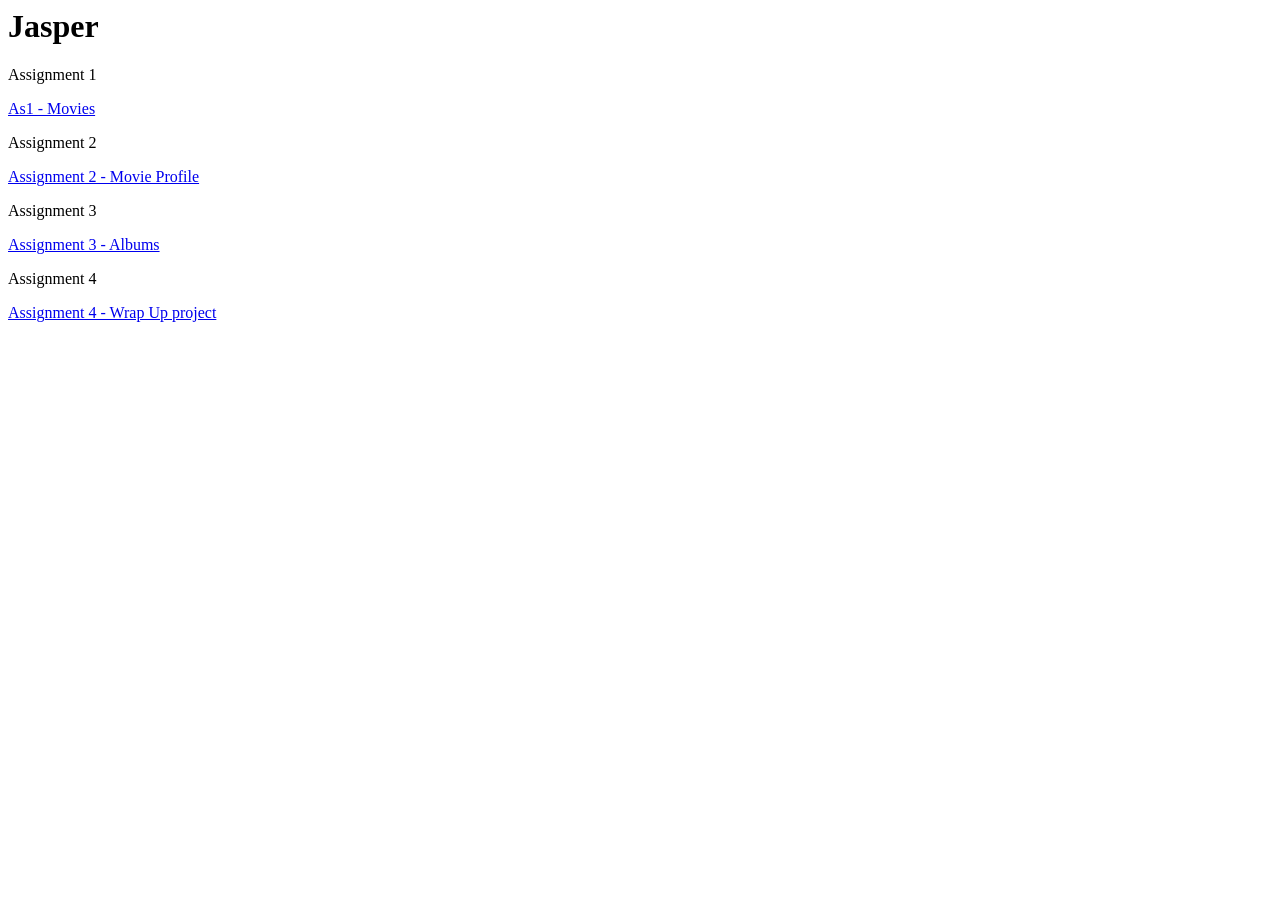
<file: index.html>
<html>
    <body>
        <h1>Jasper</h1>
        <p>Assignment 1</p>
        <a href="assign1.html">As1 - Movies</a>
        <p>Assignment 2</p>
        <a href="assign2.html">Assignment 2 - Movie Profile</a>
        <p>Assignment 3</p>
        <a href="albums.html">Assignment 3 - Albums</a>
        <p>Assignment 4</p>
        <a href="WrapUphome.html">Assignment 4 - Wrap Up project</a>
    </body>
</html>
</file>
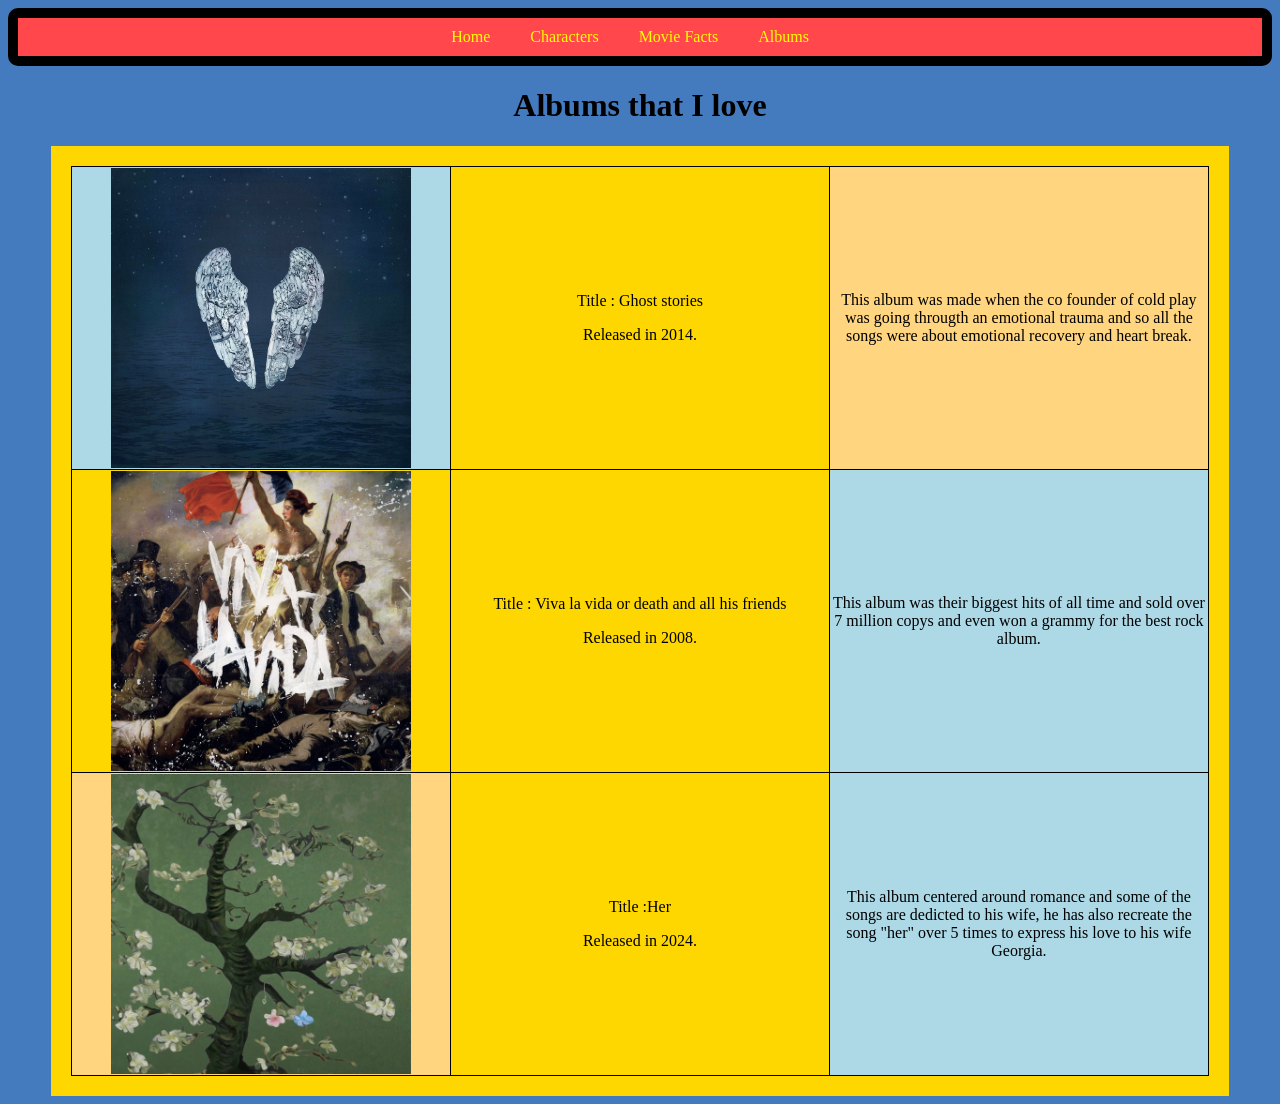
<file: albums.html>
<html>
    <head>
        <style>
            #navbar ul {
                list-style-type: none; 
                border-radius:10px;
                margin: 0;
                padding: 0;
                display: flex; 
                border: 10px solid black;
                justify-content: center;
                background-color: #FF474C; 
            }
                
            #navbar li {
                margin-right: 20px;    
            }
            
            #navbar a {
                text-decoration: none;
                color: yellow;        
                padding: 10px;         
                display: block;
            }

            #maincontent {
                padding: 20px;
                width: 90%;
                background-color: gold;
                margin-left: auto;
                margin-right: auto;
            }
            table {
                width: 100%;          
                table-layout: fixed; 
                border-radius:20px;
                border-collapse: collapse;
            }
            table, th, td {
                border: 1px solid black;
                border-collapse: collapse;
                text-align:center;
            }
                
        </style>
    </head>
    <body style="background-color:#447BBE;">
        <div id = "navbar">
          <ul>
              <li><a href="index.html">Home</a></li>
              <li><a href="assign1.html">Characters</a></li>
              <li><a href="assign2.html">Movie Facts</a></li>
              <li><a href="albums.html">Albums</a></li>
          </ul>
        </div>
        <h1 style = "text-align:center;"> Albums that I love </h1>
        <div id= "maincontent">
            <table>
                <tr>  
                    <td style = "background-color:#ADD8E6">
                        <img src="ghoststories.jpg" width = "300" height = "300">
                    </td>  
                    <td>
                        <p>Title : Ghost stories</p>
                        <p>Released in 2014.</p>
                    </td> 
                    <td style = "background-color:#FFD580">
                        <p>This album was made when the co founder of cold play was going througth an emotional trauma and so
                        all the songs were about emotional recovery and heart break.</p>
                    </td>
                </tr>
                <!-- Second row -->
                <tr>  
                    <td>
                        <img src="vivalavida.jpg" width = "300" height = "300">
                    </td>  
                    <td >
                        <p>Title : Viva la vida or death and all his friends</p>
                        <p>Released in 2008.</p>
                    </td>
                    <td style = "background-color:#ADD8E6">
                        <p>This album was their biggest hits of all time and sold over 7 million copys and even won a grammy
                        for the best rock album.</p>
                    </td>
                </tr>
                <!-- Third row -->
                <tr>  
                    <td style = "background-color:#FFD580">
                        <img src="her.jpg" width = "300" height = "300">
                    </td>  
                    <td>
                        <p>Title :Her </p>
                        <p>Released in 2024.</p>
                    </td> 
                    <td style = "background-color:#ADD8E6">
                        <p>This album centered around romance and some of the songs are dedicted to his wife, he has also recreate
                        the song "her" over 5 times to express his love to his wife Georgia. </p>
                    </td>
                </tr>

            </table>
        </div>
    </body>
</html>
</file>
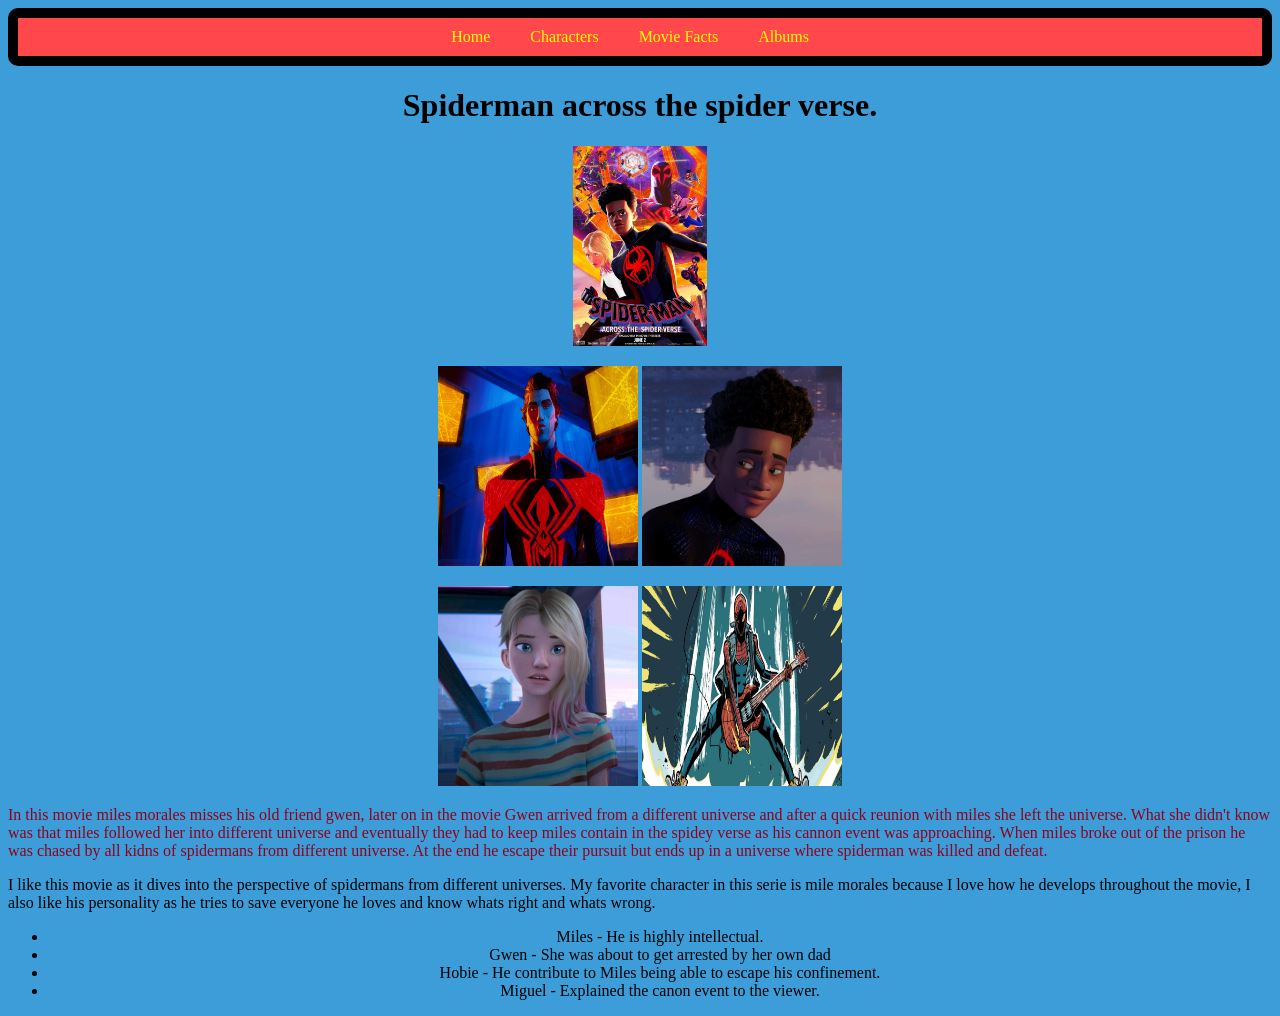
<file: assign1.html>
<html>
    <head>
        <style>
            #navbar ul {
                list-style-type: none; 
                margin: 0;
                padding: 0;
                display: flex; 
                border-radius:10px;
                border: 10px solid black;
                justify-content: center;
                background-color: #FF474C;
            }
                        
                
            #navbar li {
                margin-right: 20px;    
            }
            
            #navbar a {
                text-decoration: none;
                color: yellow;        
                padding: 10px;         
                display: block;
            }
                
        </style>
    </head>
    <body style="background-color:#3D9DD9;">
        <div id = "navbar">
          <ul>
              <li><a href="index.html">Home</a></li>
              <li><a href="assign1.html">Characters</a></li>
              <li><a href="assign2.html">Movie Facts</a></li>
              <li><a href="albums.html">Albums</a></li>
          </ul>
        </div>
        
        <h1 style="font-family:veto sans bold; text-align:center;">Spiderman across the spider verse.</h1>
        <h2 style="text-align:center;">
            <img src="spiderman.jpg" height="200px">
        </h2>
        <p style="text-align:center;">
            <img src="miguel.jpg" alt="Spiderman villain" width="200" height="200"> 
            <img src="miles.jpg" alt= "Maincharacter" width = "200" height= "200">
        </p>
        <p style="text-align:center;">
            <img src="gwen.jpg" alt="Spidey GF" width = "200" height = "200">
            <img src="hobie.jpg" alt="Rock star" width = "200" height = "200">
        </p>
        <p style="color:#8C041D;">In this movie miles morales misses his old friend gwen, later on in the movie Gwen arrived from a different universe and after a 
        quick reunion with miles she left the universe. What she didn't know was that miles followed her into different universe and eventually
        they had to keep miles contain in the spidey verse as his cannon event was approaching. When miles broke out of the prison he was chased 
        by all kidns of spidermans from different universe. At the end he escape their pursuit but ends up in a universe where spiderman was killed and defeat.</p>
       
        <p>I like this movie as it dives into the perspective of spidermans from different universes. My favorite character in this serie is mile morales 
        because I love how he develops throughout the movie, I also like his personality as he tries to save everyone he loves and know whats right and whats wrong.</p>
        <ul style = "text-align:center;">
            <li>Miles - He is highly intellectual.</li>
            <li>Gwen - She was about to get arrested by her own dad</li>
            <li>Hobie - He contribute to Miles being able to escape his confinement.</li>
            <li>Miguel - Explained the canon event to the viewer.</li>
        </ul>
    </body>
</html>
</file>
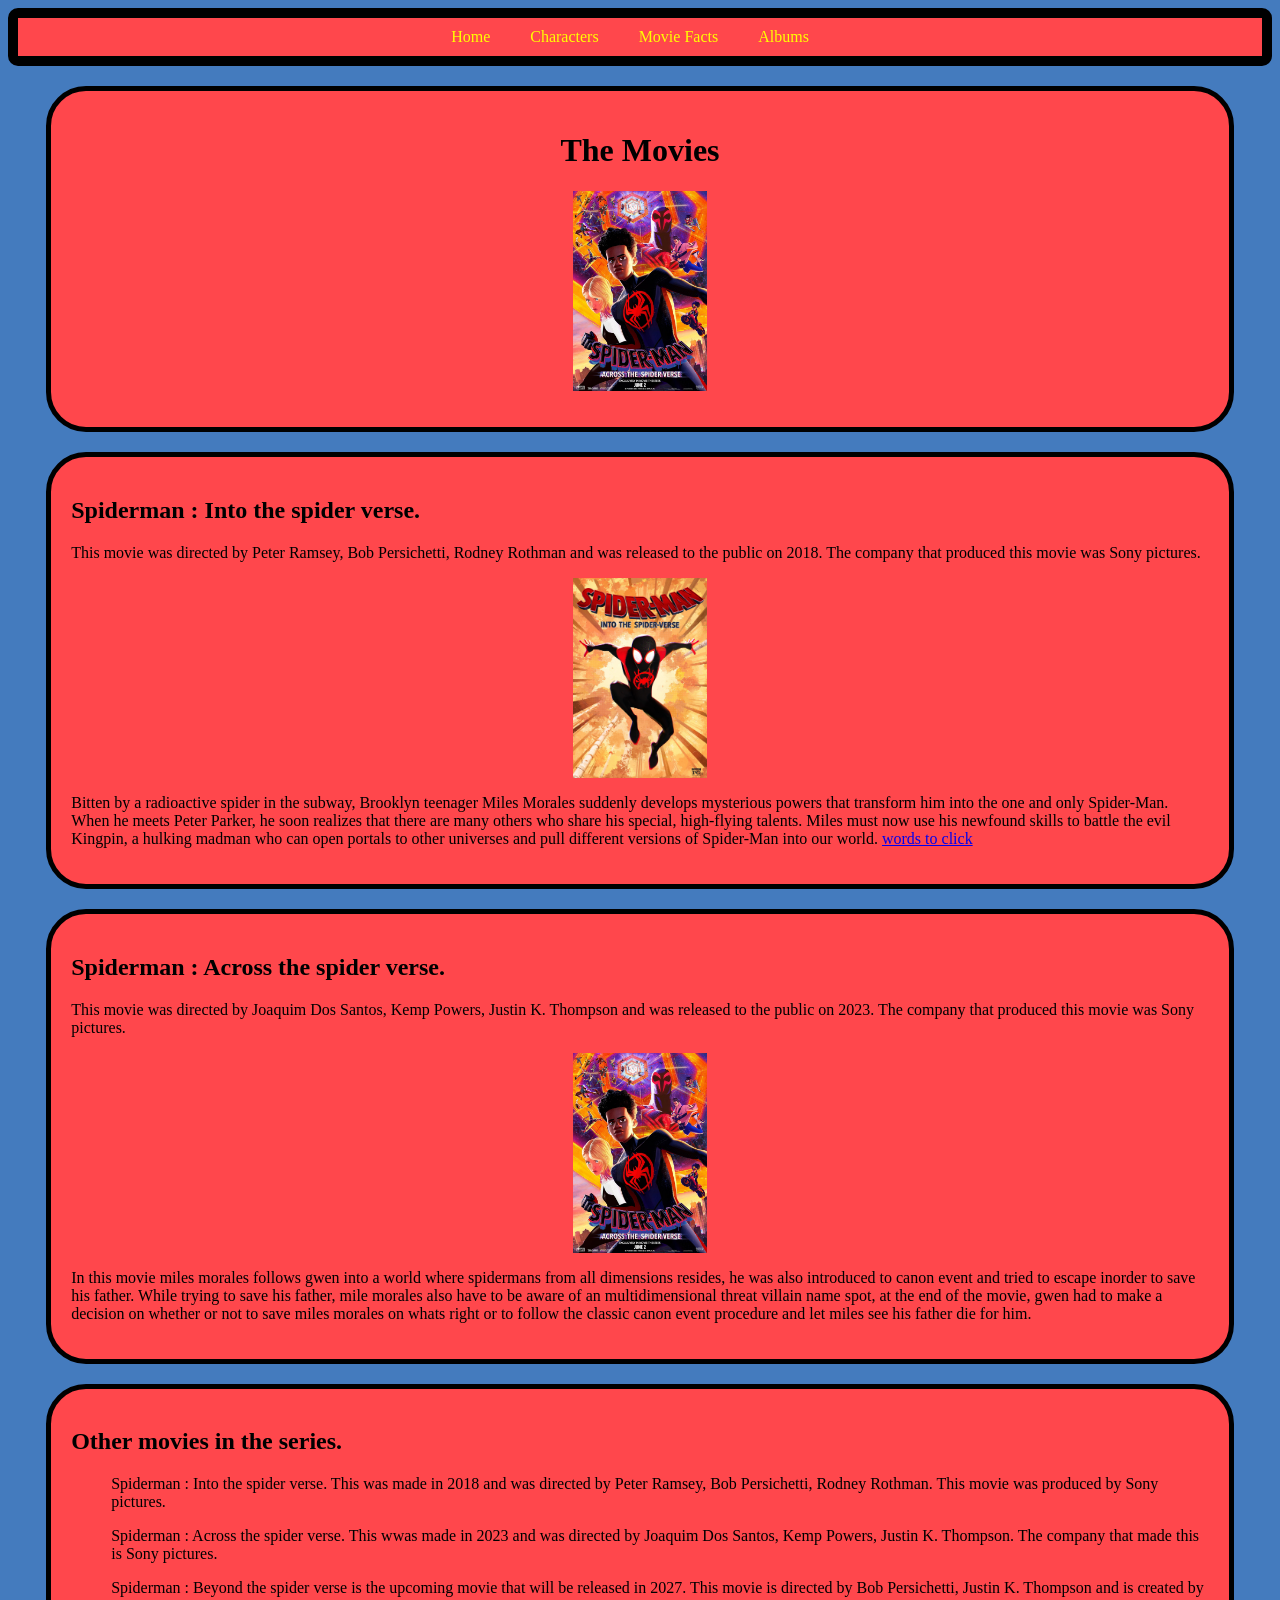
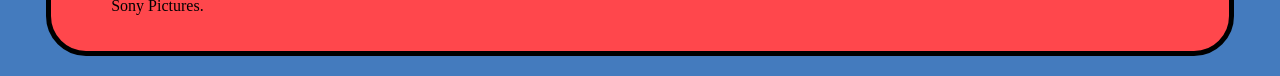
<file: assign2.html>
<html>
  <head>
    <title>Movie Facts</title>
    <style>
      #Navigation ul {
        list-style-type: none; 
        border-radius:10px;
        margin: 0;
        padding: 0;
        display: flex; 
        border: 10px solid black;
        justify-content: center;
        background-color: #FF474C;  
      }
        
      #Navigation li {
        margin-right: 20px;    
      }

      
      #Navigation a {
        text-decoration: none;
        color: yellow;        
        padding: 10px;         
        display: block;
      }
      .div{
        background-color:#FF474C;
        border-radius:40px;
        width:90%;
        border: 5px solid black;
        margin: 20px;
        padding: 20px;
        box-shadow: 5px 4 px grey;
        margin-left: auto;
        margin-right: auto;
      }
    </style>
  </head>
  <body style="background-color:#447BBE;">
    <div id = "Navigation">
      <ul>
        <li><a href="index.html">Home</a></li>
        <li><a href="assign1.html">Characters</a></li>
        <li><a href="assign2.html">Movie Facts</a></li>
        <li><a href="albums.html">Albums</a></li>
      </ul>
    </div>
      
    <div class = "div">
      <h1 style="text-align:center;">The Movies</h1>
      <p style="text-align:center;">
        <img src="spiderman.jpg" height="200px">
      </p>
    </div>
    <div class = "div">
      <h2>Spiderman : Into the spider verse.</h2>
      <p>This movie was directed by Peter Ramsey, Bob Persichetti, Rodney Rothman and was released to the public on 2018. The company that 
      produced this movie was Sony pictures.</p>
      <p style="text-align:center;">
        <img src="intothespiderverse.jpg" height="200px">
      </p>
      <p>
        Bitten by a radioactive spider in the subway, Brooklyn teenager Miles Morales suddenly develops mysterious powers that 
        transform him into the one and only Spider-Man. When he meets Peter Parker, he soon realizes that there are 
        many others who share his special, high-flying talents. Miles must now use his newfound skills to battle the evil Kingpin, 
        a hulking madman who can open portals to other universes and pull different versions of Spider-Man into our world.
        <a href=”https://www.rottentomatoes.com/m/spider_man_into_the_spider_verse”> words to click </a>

      </p>
    </div>
    <div class = "div">
      <h2>Spiderman : Across the spider verse.</h2>
      <p>This movie was directed by Joaquim Dos Santos, Kemp Powers, Justin K. Thompson and was released to the public on 2023. The company that 
      produced this movie was Sony pictures.</p>
      <p style="text-align:center;">
        <img src="spiderman.jpg" height="200px">
      </p>
      <p>
        In this movie miles morales follows gwen into a world where spidermans from all dimensions resides, he was also introduced to 
        canon event and tried to escape inorder to save his father. While trying to save his father, mile morales also have to be aware
        of an multidimensional threat villain name spot, at the end of the movie, gwen had to make a decision on whether or not to save 
        miles morales on whats right or to follow the classic canon event procedure and let miles see his father die for him.
      </p>
    </div>
    <div class = "div">
      <h2>Other movies in the series.</h2>
      <ul>
        Spiderman : Into the spider verse. This was made in 2018 and was directed by Peter Ramsey, Bob Persichetti, Rodney Rothman.
        This movie was produced by Sony pictures.
      </ul>
      <ul>
        Spiderman : Across the spider verse. This wwas made in 2023 and was directed by Joaquim Dos Santos, Kemp Powers, Justin K. Thompson.
        The company that made this is Sony pictures.
      </ul>
      <ul>
        Spiderman : Beyond the spider verse is the upcoming movie that will be released in 2027. This movie is directed by 
Bob Persichetti, Justin K. Thompson and is created by Sony Pictures.
      </ul>
    </div>
  </body>
</html>
</file>
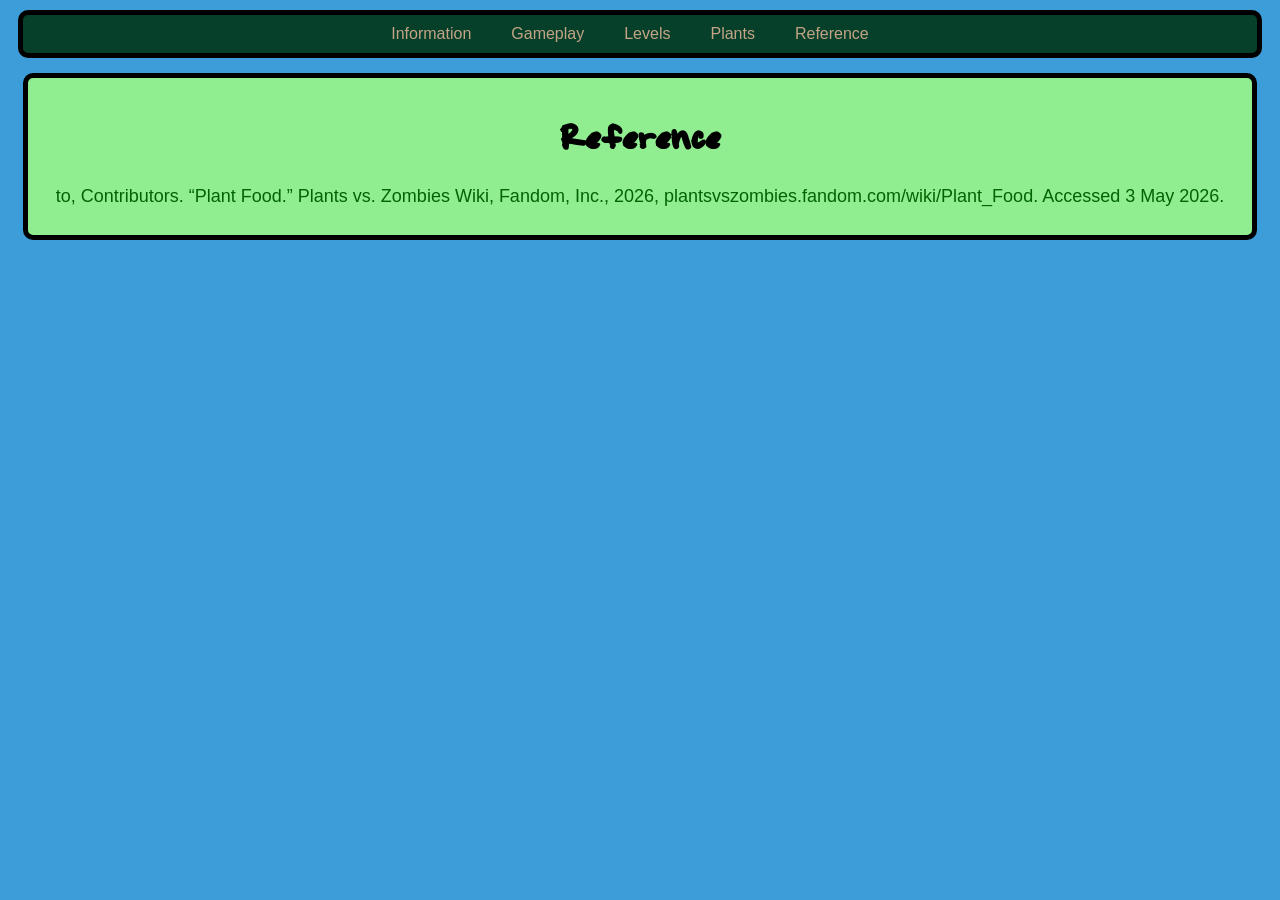
<file: reference.html>
<html>
    <head>
      <link rel="stylesheet" href="style.css">
      <style>
          #navbar ul {
              list-style-type: none; 
              margin: 10px;
              padding: 0;
              display: flex; 
              border-radius:10px;
              border: 5px solid black;
              justify-content: center;
              background-color: #06402B;
          }                         
          #navbar li {
              margin-right: 20px;    
          }
            
          #navbar a {
              text-decoration: none;
              color:#C4A484;        
              padding: 10px;         
              display: block;
          }
          .normal {
              text-align:center;
              background-color:#90EE90;
              border-radius:10px;
              border: 5px solid black;
              padding: 10px;
              margin: 15px;
          }
          .normal p {
              color:#006400;
              text-align:center;
              font-size:18px;
          }
          p:hover, h1:hover{
              font-size:25px;
          }
          .normal h1{
              font-size:40px;
          }

        </style>
    </head>
  <body style="background-color:#3D9DD9;">
    <div id = "navbar">
      <ul>
        <li><a href="WrapUphome.html">Information</a></li>
        <li><a href="WrapUphome1.html">Gameplay</a></li>
        <li><a href="WrapUphome2.html">Levels</a></li>
        <li><a href="WrapUphome3.html">Plants</a></li>
        <li><a href="reference.html">Reference</a></li>
      </ul>
    </div>
    <div style = "text-align:center;" class = "normal">
      <h1 style = "font-family: myfont">Reference</h1>
      <p>to, Contributors. “Plant Food.” Plants vs. Zombies Wiki, Fandom, Inc., 2026, plantsvszombies.fandom.com/wiki/Plant_Food. Accessed 3 May 2026.
      </p>
    </div>
  </body>
</html>
</file>
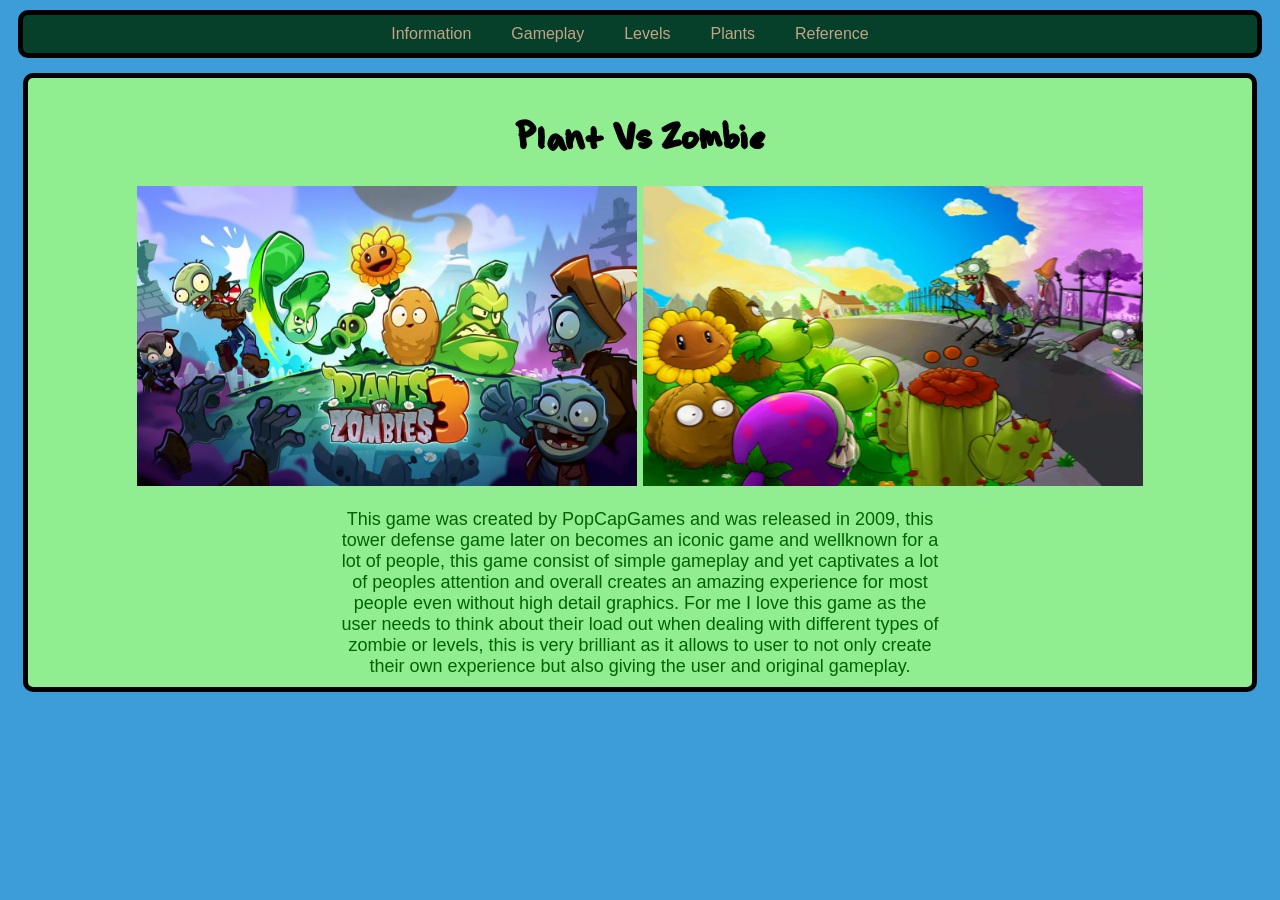
<file: WrapUphome.html>
<html>
    <head>
      <link rel="stylesheet" href="style.css">
      <style>
          #navbar ul {
              list-style-type: none; 
              margin: 10px;
              padding: 0;
              display: flex; 
              border-radius:10px;
              border: 5px solid black;
              justify-content: center;
              background-color: #06402B;
          }                         
          #navbar li {
              margin-right: 20px;    
          }
            
          #navbar a {
              text-decoration: none;
              color:#C4A484;        
              padding: 10px;         
              display: block;
          }
          .normal {
              text-align:center;
              background-color:#90EE90;
              border-radius:10px;
              border: 5px solid black;
              padding: 10px;
              margin: 15px;
          }
          .normal p {
              color:#006400;
              text-align:center;
              font-size:18px;
          }
          p:hover, h1:hover{
              font-size:25px;
          }
          .normal h1{
              font-size:40px;
          }

        </style>
    </head>
  <body style="background-color:#3D9DD9;">
    <div id = "navbar">
      <ul>
        <li><a href="WrapUphome.html">Information</a></li>
        <li><a href="WrapUphome1.html">Gameplay</a></li>
        <li><a href="WrapUphome2.html">Levels</a></li>
        <li><a href="WrapUphome3.html">Plants</a></li>
        <li><a href="reference.html">Reference</a></li>
      </ul>
    </div>
    <div class = "normal">
      <h1 style = "font-family: myfont">Plant Vs Zombie</h1>
        <p style = "text-align:center">
            <img src="plantvszombie.jpg" width = "500" height = "300"> 
            <img src="og.jpg" width = "500" height = "300">
        </p>
        <p style="width: 600px; text-align: center; margin: auto;">This game was created by PopCapGames and was released in 2009, 
            this tower defense game later on becomes an iconic game and wellknown for a lot of people, this game consist of simple gameplay and yet
        captivates a lot of peoples attention and overall creates an amazing experience for most people even without high detail graphics.
        For me I love this game as the user needs to think about their load out when dealing with different types of zombie or levels, 
        this is very brilliant as it allows to user to not only create their own experience but also giving the user and original gameplay.</p>
    </div>
  </body>
</html>
</file>
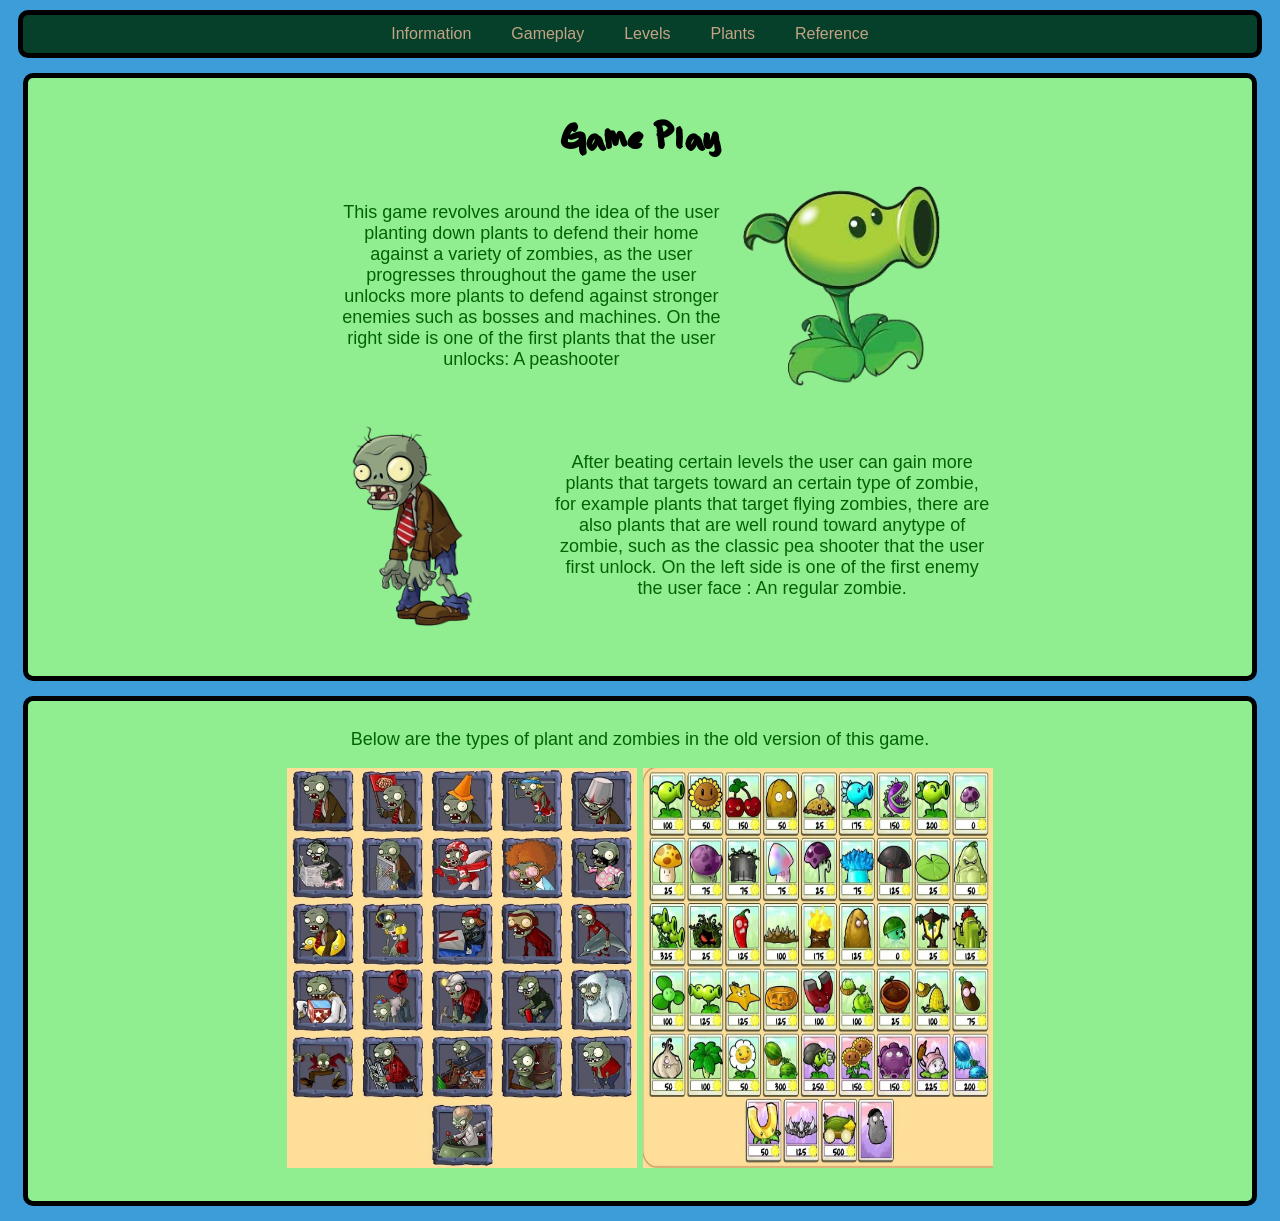
<file: WrapUphome1.html>
<html>
    <head>
      <link rel="stylesheet" href="style.css">
      <style>
          #navbar ul {
              list-style-type: none; 
              margin: 10px;
              padding: 0;
              display: flex; 
              border-radius:10px;
              border: 5px solid black;
              justify-content: center;
              background-color: #06402B;
          }                         
          #navbar li {
              margin-right: 20px;    
          }
            
          #navbar a {
              text-decoration: none;
              color:#C4A484;        
              padding: 10px;         
              display: block;
          }
          .normal {
              text-align:center;
              background-color:#90EE90;
              border-radius:10px;
              border: 5px solid black;
              padding: 10px;
              margin: 15px;
          }
          .normal p {
              color:#006400;
              text-align:center;
              font-size:18px;
          }
          p:hover, h1:hover{
              font-size:25px;
          }
          .normal h1{
              font-size:40px;
          }

        </style>
    </head>
  <body style="background-color:#3D9DD9;">
    <div id = "navbar">
      <ul>
        <li><a href="WrapUphome.html">Information</a></li>
        <li><a href="WrapUphome1.html">Gameplay</a></li>
        <li><a href="WrapUphome2.html">Levels</a></li>
        <li><a href="WrapUphome3.html">Plants</a></li>
        <li><a href="reference.html">Reference</a></li>
      </ul>
    </div>
    <div style = "text-align:center;" class = "normal">
      <h1 style = "font-family: myfont">Game Play</h1>
        <p style="width: 600px; margin: auto; display: flex; align-items: center; gap: 20px;">
            <span>
                This game revolves around the idea of the user planting down plants to defend their home against a variety of zombies, 
                as the user progresses throughout the game the user unlocks more plants to defend against stronger enemies such as bosses 
                and machines. On the right side is one of the first plants that the user unlocks: A peashooter
            </span>
            <img src="peashooter-removed.jpg" style="width: 200px; height: 200px;">
        </p>
        <p style="width: 700px; margin: 40px auto; display: flex; align-items: center; gap: 20px;">
            <img src="zombie-remove.jpg" style="width: 250px; height: 200px;">
            <span>
                After beating certain levels the user can gain more plants that targets toward an certain type of zombie,
                for example plants that target flying zombies, there are also plants that are well round toward anytype
                of zombie, such as the classic pea shooter that the user first unlock. On the left side is one of the first enemy the user face : An regular zombie.
            </span>
        </p>
    </div>
    <div class = "normal">
        <p style = "text-align:center;">Below are the types of plant and zombies in the old version of this game.</p>
        <p><img src = "typesofzombie.jpg" width = "350" height = "400"> <img src = "typeofplant.jpg"< width = "350" height = "400"></p>
    </div>
  </body>
</html>
</file>
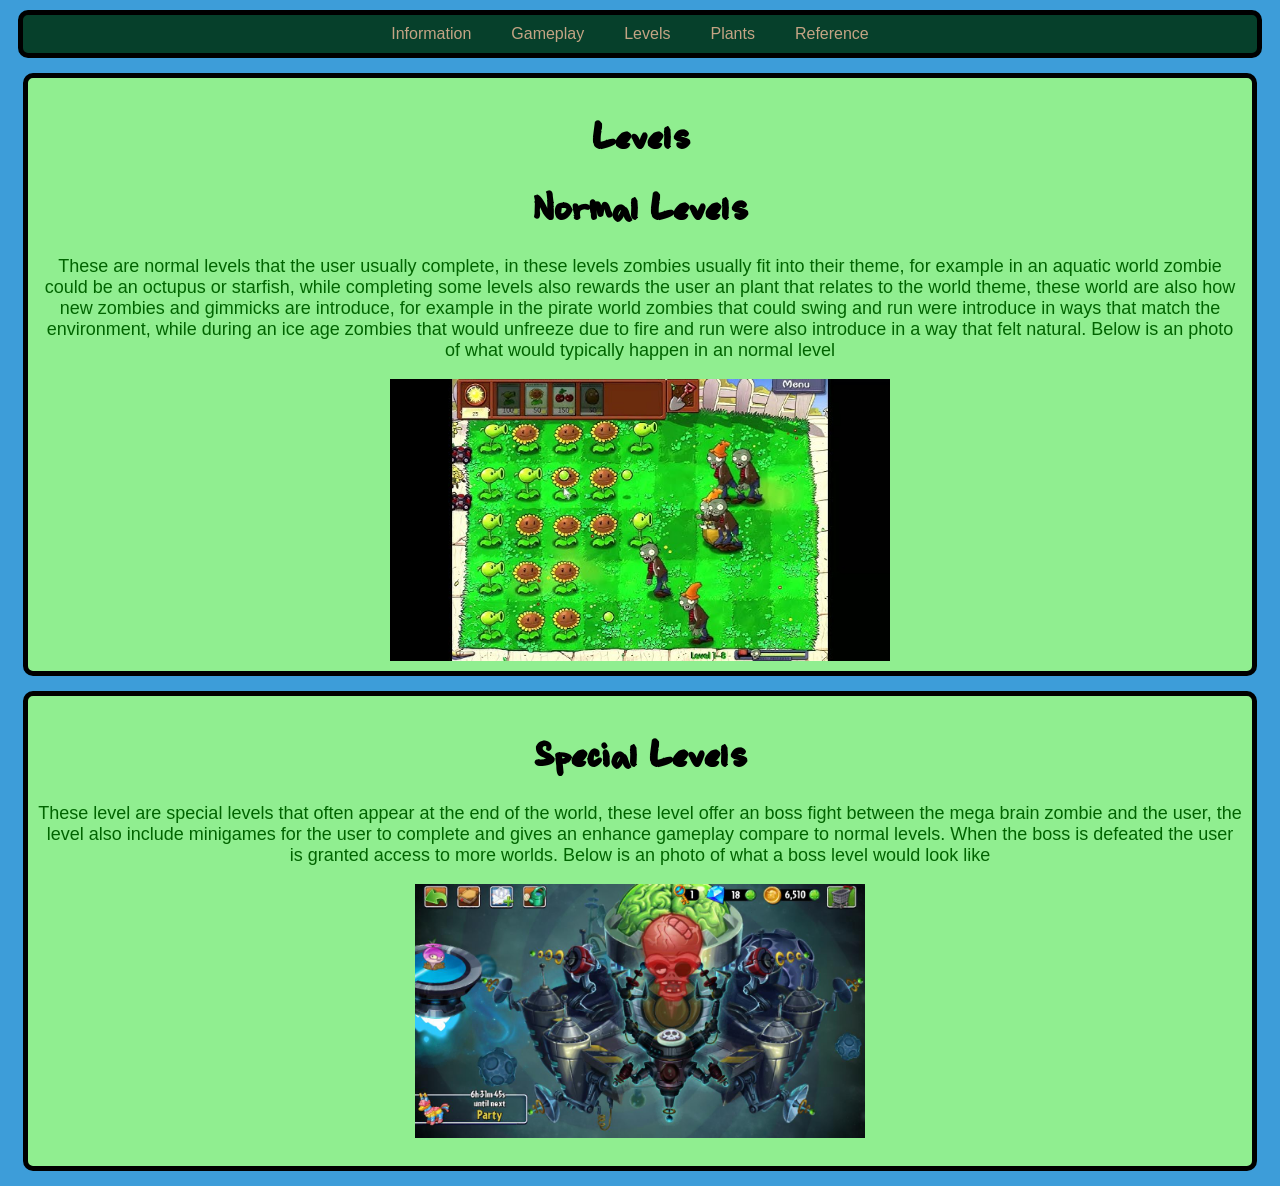
<file: WrapUphome2.html>
<html>
    <head>
      <link rel="stylesheet" href="style.css">
      <style>
          #navbar ul {
              list-style-type: none; 
              margin: 10px;
              padding: 0;
              display: flex; 
              border-radius:10px;
              border: 5px solid black;
              justify-content: center;
              background-color: #06402B;
          }                         
          #navbar li {
              margin-right: 20px;    
          }
            
          #navbar a {
              text-decoration: none;
              color:#C4A484;        
              padding: 10px;         
              display: block;
          }
          .normal {
              text-align:center;
              background-color:#90EE90;
              border-radius:10px;
              border: 5px solid black;
              padding: 10px;
              margin: 15px;
          }
          .normal p {
              color:#006400;
              text-align:center;
              font-size:18px;
          }
          p:hover, h1:hover{
              font-size:25px;
          }
          .normal h1{
              font-size:40px;
          }

        </style>
    </head>
  <body style="background-color:#3D9DD9;">
    <div id = "navbar">
      <ul>
        <li><a href="WrapUphome.html">Information</a></li>
        <li><a href="WrapUphome1.html">Gameplay</a></li>
        <li><a href="WrapUphome2.html">Levels</a></li>
        <li><a href="WrapUphome3.html">Plants</a></li>
        <li><a href="reference.html">Reference</a></li>
      </ul>
    </div>
    <div style = "text-align:center;" class = "normal">
      <h1 style = "font-family: myfont">Levels</h1>
      <h1 style = "font-family: myfont">Normal Levels</h1>
        <p>These are normal levels that the user usually complete, in these levels zombies usually fit into their theme, for example
        in an aquatic world zombie could be an octupus or starfish, while completing some levels also rewards the user an plant
        that relates to the world theme, these world are also how new zombies and gimmicks are introduce, for example in the pirate
            world zombies that could swing and run were introduce in ways that match the environment, while during an ice age zombies
            that would unfreeze due to fire and run were also introduce in a way that felt natural. Below is an photo of what would typically happen in an normal level</p>
        <img src="normal.jpg" width = "500", height = "auto">
    </div>
    <div class = "normal">
        <h1 style = "font-family: myfont">Special Levels</h1>
        <p style = "text-align:center;">
           These level are special levels that often appear at the end of the world, these level offer an boss fight between the mega
            brain zombie and the user, the level also include minigames for the user to complete and gives an enhance gameplay compare 
            to normal levels. When the boss is defeated the user is granted access to more worlds. Below is an photo of what a boss level
            would look like
        </p>
        <p><img src = "special.jpg" width = "450" height = "auto"></p>
    </div>
  </body>
</html>
</file>
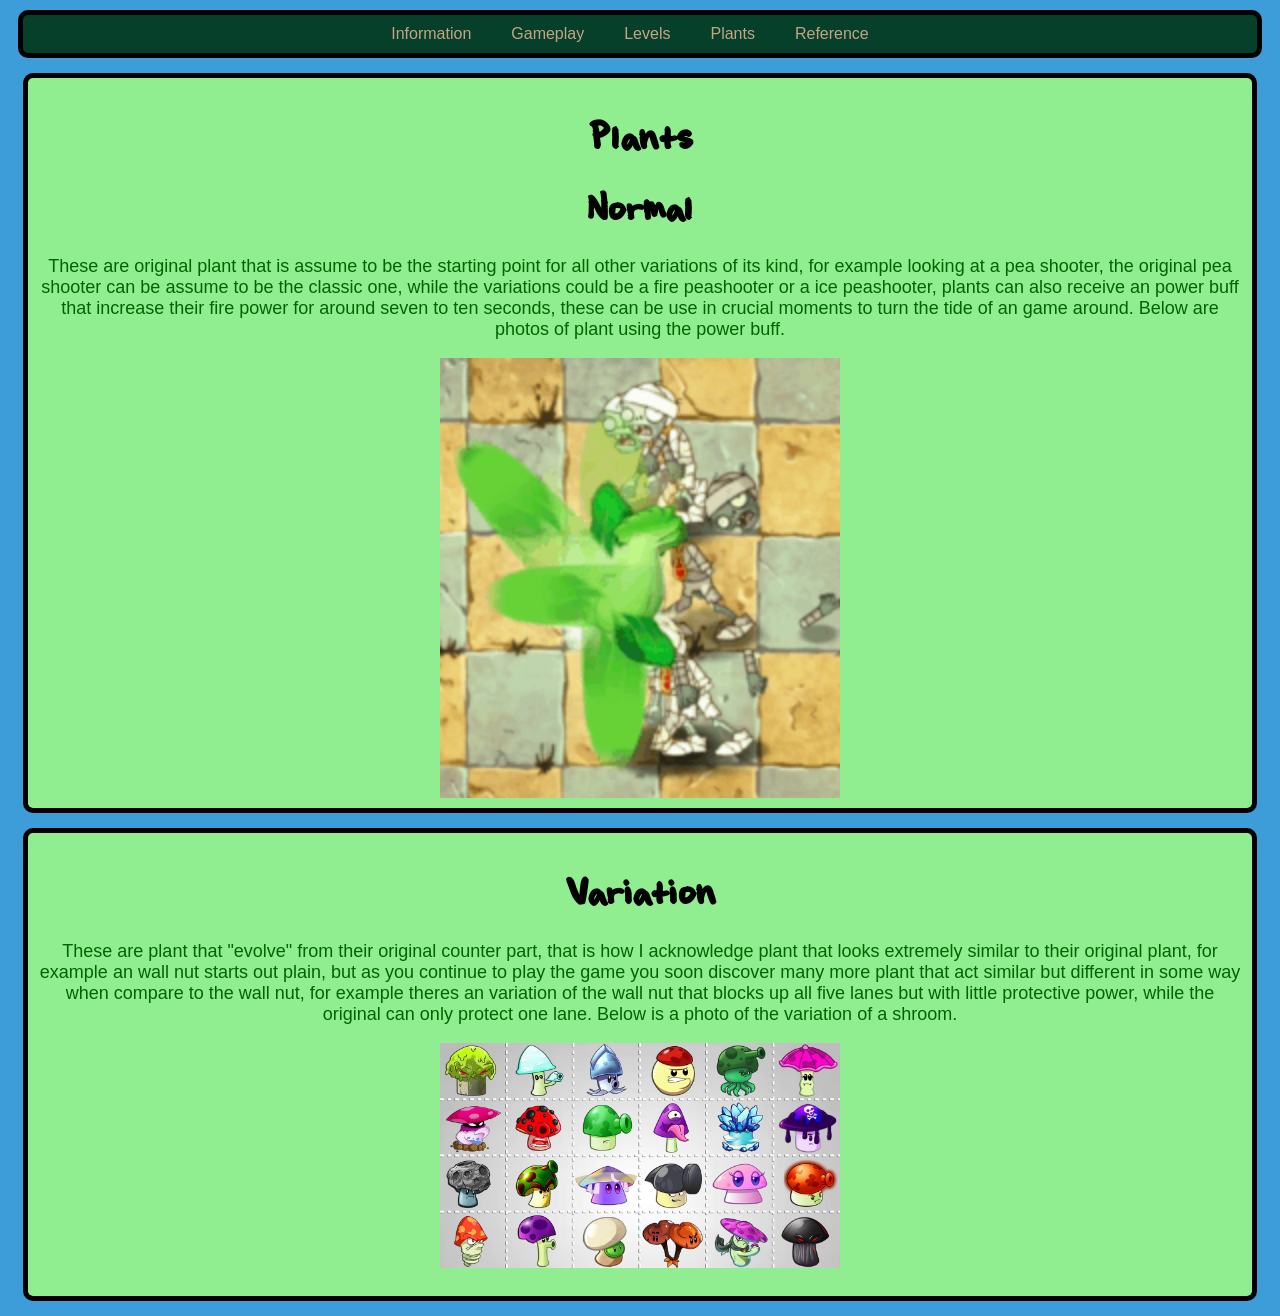
<file: WrapUphome3.html>
<html>
    <head>
      <link rel="stylesheet" href="style.css">
      <style>
          #navbar ul {
              list-style-type: none; 
              margin: 10px;
              padding: 0;
              display: flex; 
              border-radius:10px;
              border: 5px solid black;
              justify-content: center;
              background-color: #06402B;
          }                         
          #navbar li {
              margin-right: 20px;    
          }
            
          #navbar a {
              text-decoration: none;
              color:#C4A484;        
              padding: 10px;         
              display: block;
          }
          .normal {
              text-align:center;
              background-color:#90EE90;
              border-radius:10px;
              border: 5px solid black;
              padding: 10px;
              margin: 15px;
          }
          .normal p {
              color:#006400;
              text-align:center;
              font-size:18px;
          }
          p:hover, h1:hover{
              font-size:25px;
          }
          .normal h1{
              font-size:40px;
          }

        </style>
    </head>
  <body style="background-color:#3D9DD9;">
    <div id = "navbar">
      <ul>
        <li><a href="WrapUphome.html">Information</a></li>
        <li><a href="WrapUphome1.html">Gameplay</a></li>
        <li><a href="WrapUphome2.html">Levels</a></li>
        <li><a href="WrapUphome3.html">Plants</a></li>
        <li><a href="reference.html">Reference</a></li>
      </ul>
    </div>
    <div style = "text-align:center;" class = "normal">
      <h1 style = "font-family: myfont">Plants</h1>
      <h1 style = "font-family: myfont">Normal</h1>
        <p>These are original plant that is assume to be the starting point for all other variations of its kind, for example looking
          at a pea shooter, the original pea shooter can be assume to be the classic one, while the variations could be a fire peashooter
          or a ice peashooter, plants can also receive an power buff that increase their fire power for around seven to ten seconds, these
          can be use in crucial moments to turn the tide of an game around. Below are photos of plant using the power buff.</p>
          <img src="powerbuff.gif" width = "400", height = "auto">
    </div>
    <div class = "normal">
        <h1 style = "font-family: myfont">Variation</h1>
        <p style = "text-align:center;">
           These are plant that "evolve" from their original counter part, that is how I acknowledge plant that looks extremely similar
          to their original plant, for example an wall nut starts out plain, but as you continue to play the game you soon discover
          many more plant that act similar but different in some way when compare to the wall nut, for example theres an variation of
          the wall nut that blocks up all five lanes but with little protective power, while the original can only protect one lane. Below
          is a photo of the variation of a shroom.
        </p>
        <p><img src = "variation.jpg" width = "400" height = "auto"></p>
    </div>
  </body>
</html>
</file>
<file: style.css>
body {
    background-color: #90EE90;
    font-family: Arial, sans-serif;
}

@font-face {
    font-family: "myfont"; 
    src: url("brianne_s_hand-webfont.woff"); 
}
</file>
